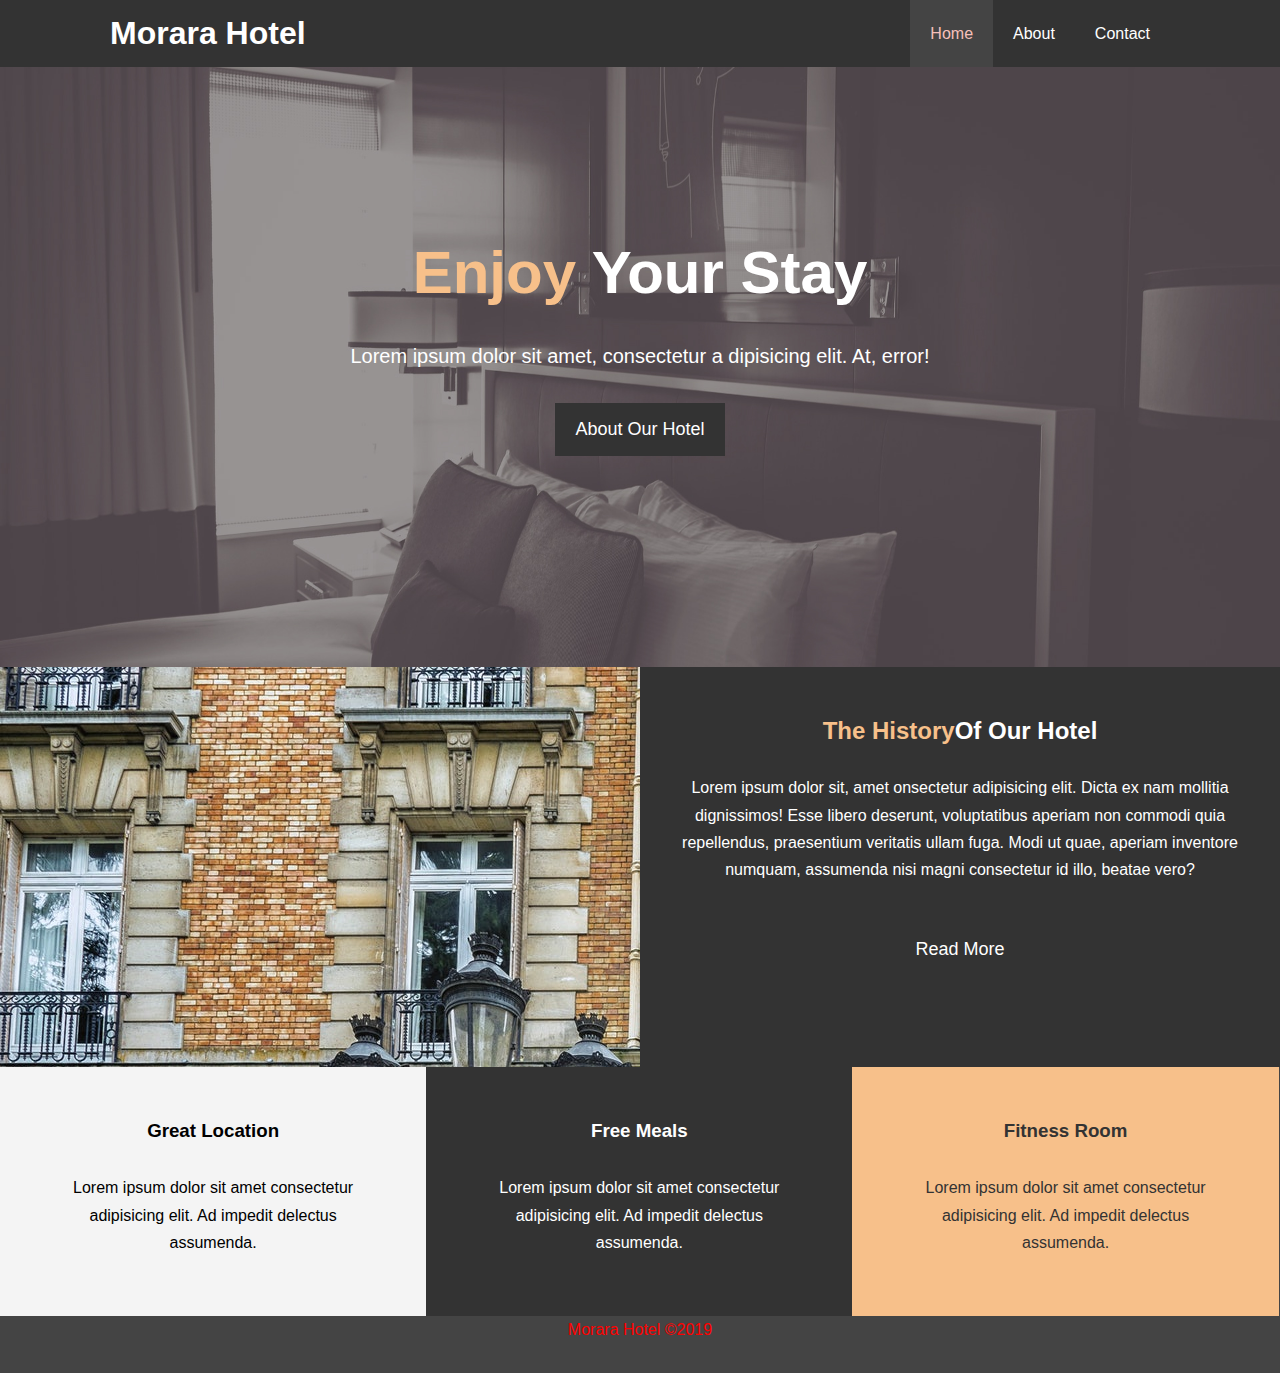
<file: index.html>
<!DOCTYPE html>
<html lang="en">
<head>
    <meta charset="UTF-8">
    <meta name="viewport" content="width=device-width, initial-scale=1.0">
    <title>Hotel Website|Welcome</title>
    <link rel="stylesheet" href="./css/style.css">
    <link href="https://fonts.googleapis.com/css?family=Montserrat:300,500,600" rel="stylesheet">
</head style="font-family: 'Montserrat';font-style: normal;font-weight: 300;">
<body>
    <header>
        <nav id="navbar">
            <div class="container">
                <h1 class="logo"> <a href="index.html"> Morara Hotel</a></h1>
                <ul>
                    <li><a  class="current" href="index.html">Home</a></li>
                    <li><a href="about.html">About</a></li>
                    <li><a href="contact.html">Contact</a></li>
                </ul>
            </div>
        </nav>
        <div id="showcase">
           <div class="container">
               <div class="showcase-content">
                   <h1> <span class="text-primary">Enjoy </span> Your Stay</h1>
                   <p class="lead">Lorem ipsum dolor sit amet,
                        consectetur a
                       dipisicing elit. At, error!
                    </p>
                    <a class="btn" href="about.html">About Our Hotel</a>
               </div>
            </div>
        </div>
    </header>
    <section id="home-info" class="bg-dark">
        <div class="info-img">
           
        </div>
        <div class="info-content"> 
           <h2><span class="text-primary">The History</span>Of Our Hotel</h2>
           <p>Lorem ipsum dolor sit, amet onsectetur adipisicing elit. Dicta ex nam mollitia dignissimos!
                Esse libero deserunt, voluptatibus 
                aperiam non commodi quia repellendus,
                 praesentium veritatis ullam fuga. 
                 Modi ut quae, aperiam inventore
                  numquam, assumenda nisi magni 
               consectetur id illo, beatae vero?
            </p>
            <a href="about.html" class="btn btn-light">Read More</a>
        </div>

    </section>
    <section id="features">
        <div class="box bg-light">
            <i class="fas fa-hotel"></i>
            <h3>Great Location</h3>

            <p>Lorem ipsum dolor sit amet consectetur 
                adipisicing elit.
                 Ad impedit delectus assumenda.</p>
        </div>
        <div class="box bg-dark">
            <i class="fas fa-utencils"></i>
            <h3>Free Meals</h3>
            <p>Lorem ipsum dolor sit amet consectetur
                 adipisicing elit.
                 Ad impedit delectus assumenda.
            </p>
        </div>
        <div class="box bg-primary">
            
            <h3>Fitness Room</h3>
            <p>Lorem ipsum dolor sit amet consectetur adipisicing elit.
                 Ad impedit delectus assumenda.
            </p>
        </div>    
    </section>
    <footer id="main-footer">
        <p> Morara Hotel  &copy;2019</p>
    </footer>
</body>
</html>
</file>
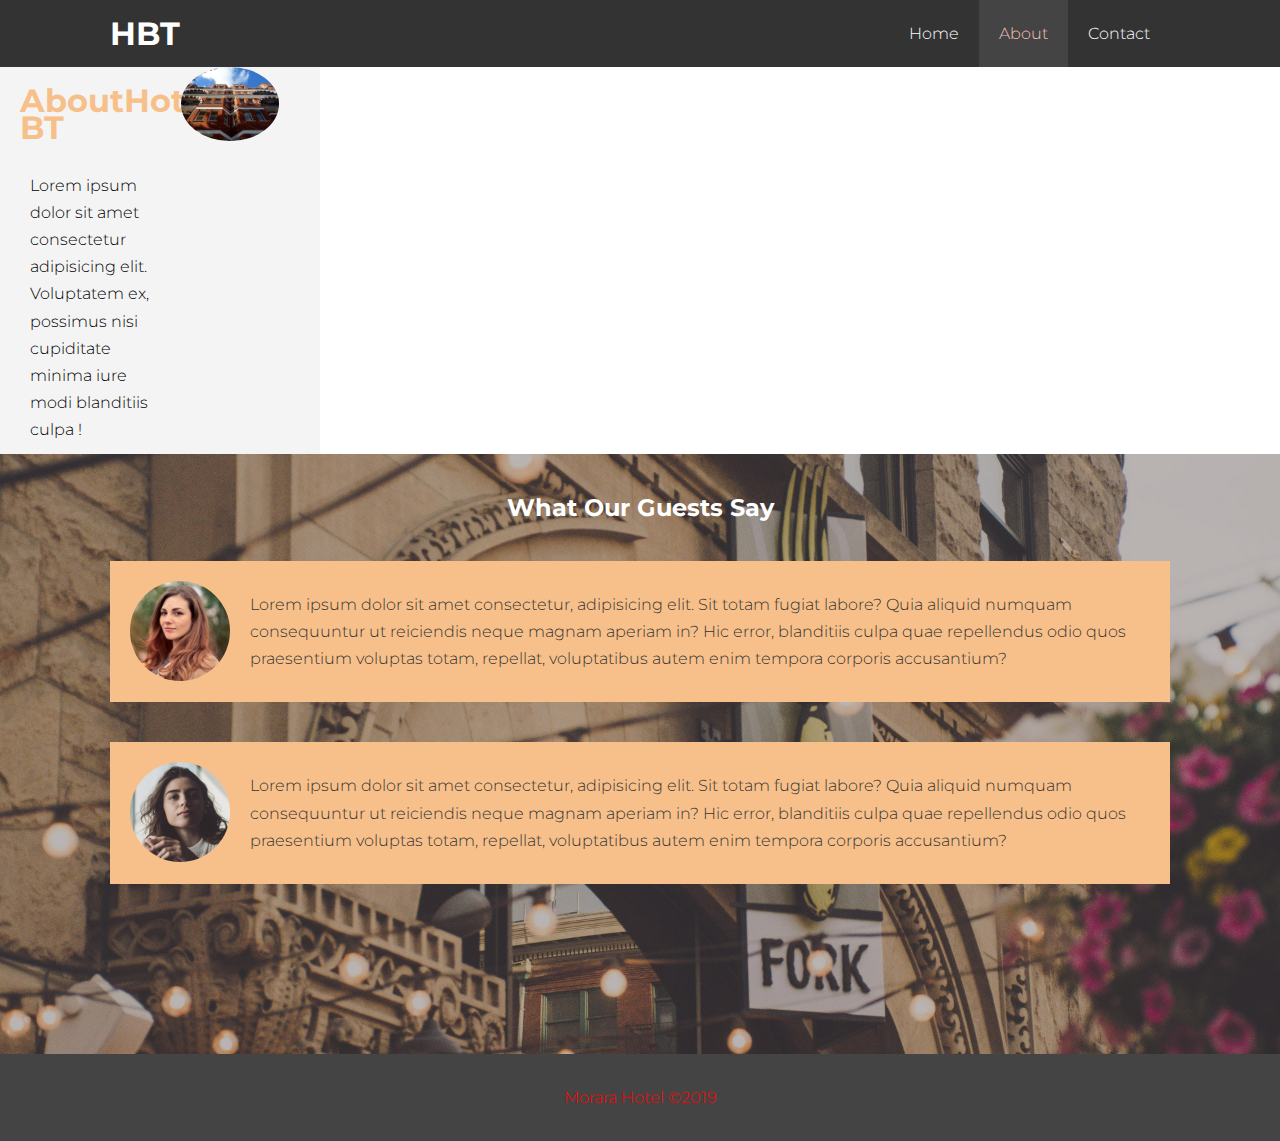
<file: about.html>
<!DOCTYPE html>
<html lang="en">
<head>
    <meta charset="UTF-8">
    <meta name="viewport" content="width=device-width, initial-scale=1.0">
    <title>Hotel Website|About</title>
    <link rel="stylesheet" href="./css/style.css">
    <link href="https://fonts.googleapis.com/css?family=Montserrat:300,500,600" rel="stylesheet">
</head>
<body style="font-family: 'Montserrat';font-style: normal;font-weight: 300;">
    <header>
        <nav id="navbar">
            <div class="container">
                <h1 class="logo"> <a href="index.html"> HBT</a></h1>
                <ul>
                    <li><a   href="index.html">Home</a></li>
                    <li><a  class="current" href="about.html">About</a></li>
                    <li><a href="contact.html">Contact</a></li>
                </ul>
            </div>
        </nav>
        
    </header>
    <section id="about-info" class="bg-light">
        <div class="container ">
            <div class="info-left">
                <h1><span class="text-primary">About</sp >Hotel BT</h1>
                <p>Lorem ipsum dolor sit amet consectetur adipisicing elit. 
                    Voluptatem ex, possimus nisi cupiditate minima iure modi 
                    blanditiis culpa !
                </p> 
            </div>
            <div class="info-right">
                <img src="./img/photo-2.jpg" alt="hotel">
            </div>

        </div>
    </section>
    <section id="testimonials">
        <div class="container">
            <h2 class="l-heading">What Our Guests Say</h2>
            <div class="testimonial bg-primary">
                <img src="./img/person-1.jpg" alt="Samantha">
                <p>Lorem ipsum dolor sit amet consectetur, adipisicing elit. Sit totam fugiat labore? Quia aliquid numquam consequuntur ut reiciendis neque magnam aperiam in? Hic error, blanditiis culpa quae repellendus odio quos praesentium voluptas totam, repellat, voluptatibus autem enim tempora corporis accusantium?</p>

            </div>

        </div>
        <div class="container">
            <div class="testimonial bg-primary">
                <img src="./img/person-2.jpg" alt="Samantha">
                <p>Lorem ipsum dolor sit amet consectetur, adipisicing elit. Sit totam fugiat labore? Quia aliquid numquam consequuntur ut reiciendis neque magnam aperiam in? Hic error, blanditiis culpa quae repellendus odio quos praesentium voluptas totam, repellat, voluptatibus autem enim tempora corporis accusantium?</p>

            </div>

        </div>
    </section>

    
    <footer id="main-footer">
        <p>Morara Hotel &copy;2019</p>
    </footer>
</body>
</html>
</file>
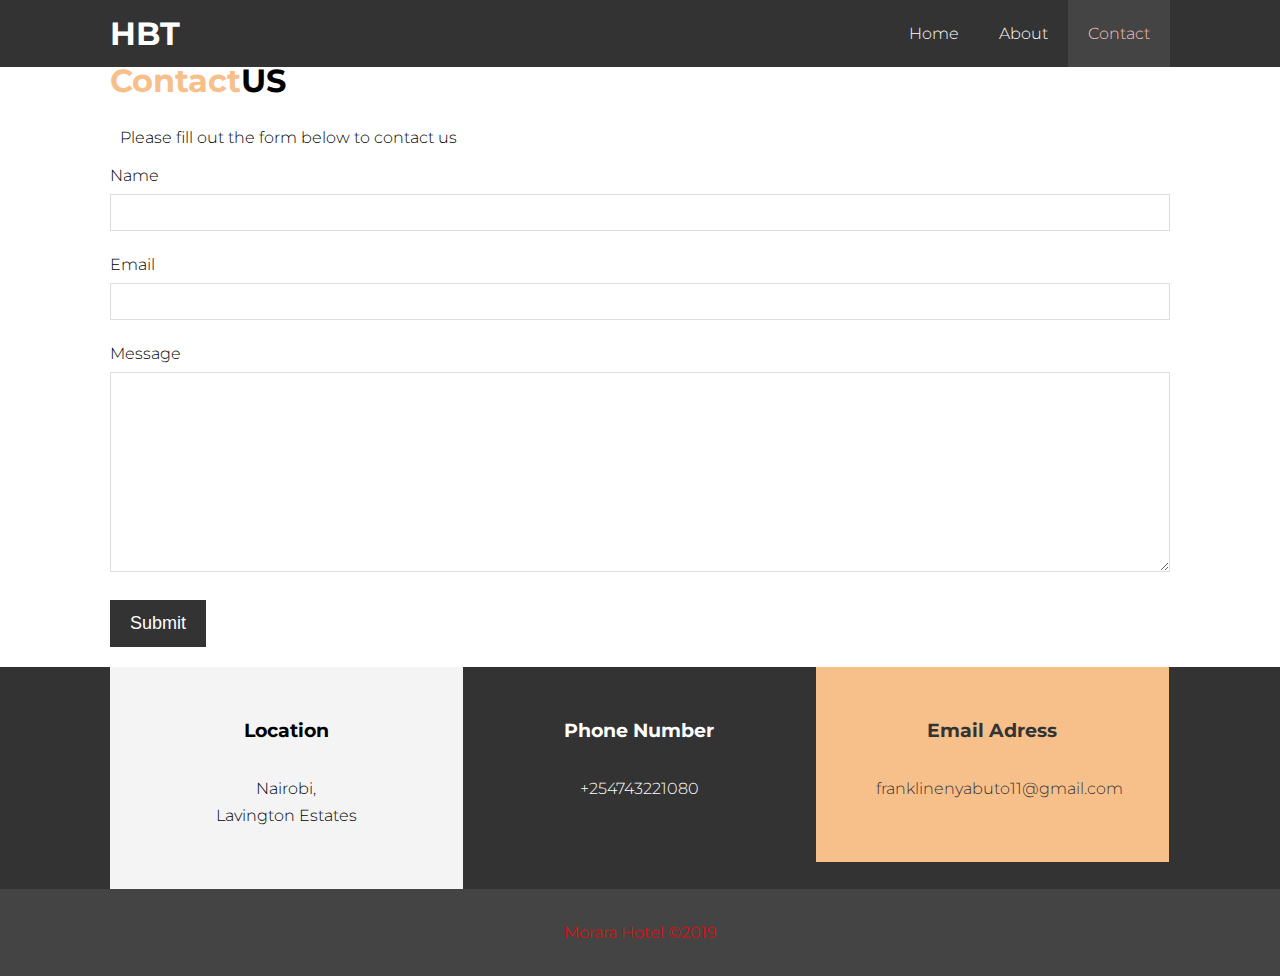
<file: contact.html>
<!DOCTYPE html>
<html lang="en">
<head>
    <meta charset="UTF-8">
    <meta name="viewport" content="width=device-width, initial-scale=1.0">
    <title>Hotel Website|Contact</title>
    <link rel="stylesheet" href="./css/style.css">
    <link href="https://fonts.googleapis.com/css?family=Montserrat:300,500,600" rel="stylesheet">
</head>
<body style="font-family: 'Montserrat';font-style: normal;font-weight: 300;">
    <header>
        <nav id="navbar">
            <div class="container">
                <h1 class="logo"> <a href="index.html"> HBT</a></h1>
                <ul>
                    <li><a   href="index.html">Home</a></li>
                    <li><a  href="about.html">About</a></li>
                    <li><a  class="current"href="contact.html">Contact</a></li>
                </ul>
            </div>
        </nav>
        
    </header>
     
    <section id="contact-form" class="py-3">
        <div class="container">
            <h1 class="l-heading"><span class="text-primary">Contact</span>US</h1>
            <p>Please fill out the form below to contact us</p>

            <form action="process.php">
                <div class="form-group">
                    <label for="name">Name</label>
                    <input type="text" name="name" id="name">
                </div>
                <div class="form-group">
                    <label for="email">Email</label>
                    <input type="email" name="email" id="email">
                </div>
                <div class="form-group">
                    <label for="message">Message</label>
                   <textarea name="message" id="message" cols="30" rows="10"></textarea>
                </div>
                <button class="btn1" type="submit">Submit</button>
            </form>
        </div>

    </section>

    <section id="contact-info" class="bg-dark">
        <div class="container">
            <div class="box bg-light">
                <i class="fas fa-hotel"></i>
                <h3> Location</h3>
    
                <p>Nairobi, <br> Lavington Estates</p>
            </div>
            <div class="box bg-dark">
                <i class="fas fa-utencils"></i>
                <h3>Phone Number</h3>
                <p> +254743221080
                </p>
            </div>
            <div class="box bg-primary">
                
                <h3>Email Adress</h3>
                <p>franklinenyabuto11@gmail.com</p>
            </div>    
        </div>
    </section>


   <footer id="main-footer">
        <p>Morara Hotel  &copy;2019</p>
    </footer>
</body>
</html>
</file>
<file: css/style.css>
/* Reset */
*{
    margin:0;
    padding:0;
    box-sizing:border-box;
}
/* Main Styling */
html,body{
    font-family:'Raleway', sans-serif;;
    line-height: 1.7em;
}
a{
    color:#333;
    text-decoration: none;
}
h1,h2,h3{
    padding-bottom:20px;

}
p{
    margin:10px;

}
.container{
    margin:auto;
    max-width: 1100px;
    overflow:auto;
    padding: 0 20px;

    

}
.lead{
    font-size: 20px;
}
.btn{
    display: inline-block;
    font-size:18px;
    color:#fff;
    background:#333;
    padding:13px 20px;
    border:none;
    cursor:pointer;

}
.btn1{
    display: inline-block;
    font-size:18px;
    color:#fff;
    background:#333;
    padding:13px 20px;
    border:none;
    cursor:pointer;
    margin-bottom:20px;

}
.bg-light{
    background:#f4f4f4;
    color:black;
    width:25%;
}
.bg-dark{
  background:#333;
  color:#fff;  

}
.bg-primary{
    background:#f7c08a; 
    color: #333;
  
  }
  .btn:hover{
    background:#f7c08a;
    color:#333;
}
.btn1:hover{
    background:#f7c08a;
    color:#333;
}



.text-primary{
    color:#f7c08a;
}
#navbar{
    background:#333;
    color:#fff;
    overflow:auto;
}
#navbar a{
    color:white;
}
#navbar h1{

    float:left;
    padding-top:20px;
}
#navbar ul{
    list-style-type: none;
    float:right;
}

#navbar ul li{
    float:left;
    

}
#navbar ul li a{
    display: block;
    padding:20px;
    text-align:center;
}
#navbar ul li a:hover, #navbar ul li a.current{
    background:#444;
    color: #f7c0ba;
}
/* Showcase */
#showcase{
    background:url('../img/showcase.jpg') no-repeat center center/cover;
    height:600px;
}
#showcase .showcase-content{
    color:white;
    text-align:center;
    padding-top:170px;
}
#showcase .showcase-content h1{
    font-size: 60px;
    line-height: 1.2em;
}
#showcase .showcase-content p{
    padding-bottom:20px;
    line-height:1.7em;
}
/* Home Info */
#home-info{
    height:400px;
}
#home-info .info-img{
    float:left;
    width:50%;
    background:url('../img/photo-1.jpg') no-repeat;
    min-height:100%;
}
#home-info .info-content{
    float:right;
    width:50%;
    height:100%;
    text-align:center;
    padding:50px 30px;
    overflow:hidden;
}
#home-info .info-content p{
    padding-bottom:30px;
}
.box{
    float:left;
    width:33.3%;
    padding:50px;
    text-align:center;
}
#about-info .info-right{
    float:right;
    width:50%;
    min-height:100%;

}
#about-info .info-right img{
    display:block;
    margin:auto;
    width: 70%;
    border-radius:50%;
}
#about-info .info-left{
    float:left;
    width:50%;
    min-height:100%;
}
#about-info .info-left h1{
    margin-top:20px;
}
#testimonials{
    height:600px;
    background:url('../img/test-bg.jpg') no-repeat center center/cover;
    padding-top:40px;
}
#testimonials h2{
    color:#fff;
    text-align:center;
    padding-bottom:40px;
    
}
#testimonials .testimonial{
    padding:20px;
    margin-bottom:40px;
}
#testimonials .testimonial img{
    width:100px;
    float:left;
    margin-right:20px;
    border-radius:50%;
}
#contact-form .form-group{
    margin-bottom:20px;
}
#contact-form label{
    display:block;
    margin-bottom:5px;
}
#contact-form input,
#contact-form textarea{
    width:100%;
    padding:10px;
    border:1px #ddd solid;
}
#contact-form textarea{
    height:200px;
}
#contact-form .l-heading h1{
    margin-top:20px;
    padding-top:20px;
}
#contact-form input:focus,
#contact-form textarea:focus{
    outline:none;
    border-color:#f7c08a;
}
#main-footer{
    text-align:center;
    background:#444;
    color:red;
    padding:20px;
    
}
</file>
